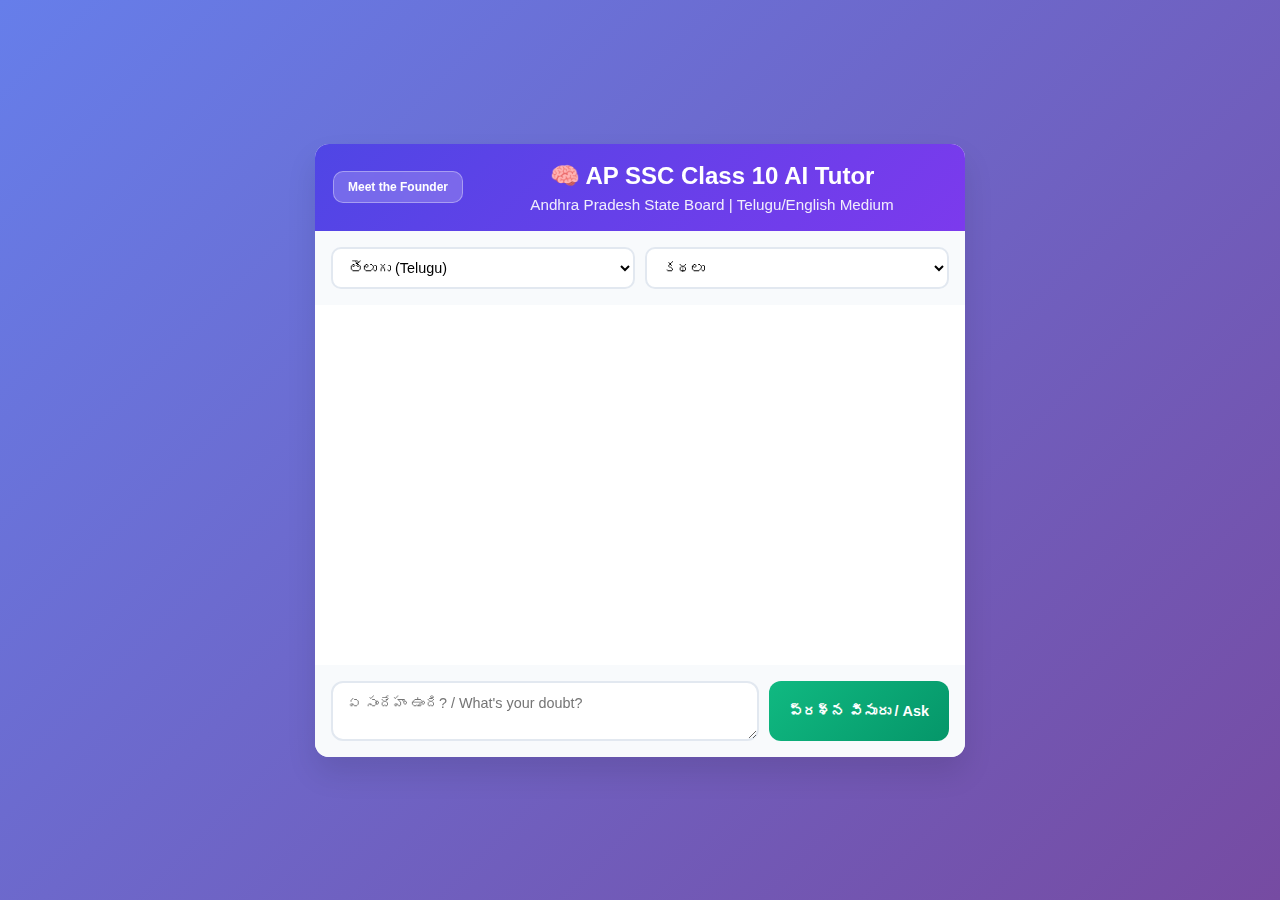
<file: index.html>
<!DOCTYPE html>
<html lang="en">
<head>
    <meta charset="UTF-8">
    <title>AP SSC Class 10 AI Tutor</title>
    <meta name="viewport" content="width=device-width, initial-scale=1.0">
    <link rel="stylesheet" href="styles.css">
    <!-- Google tag (gtag.js) -->
<script async src="https://www.googletagmanager.com/gtag/js?id=G-QWW8D5F2QN"></script>
<script>
  window.dataLayer = window.dataLayer || [];
  function gtag(){dataLayer.push(arguments);}
  gtag('js', new Date());

  gtag('config', 'G-QWW8D5F2QN');
</script>
</head>
<body>
    <div class="app-container">
        <header>

            <!-- HEADER ROW -->
            <div class="header-row">
                <a href="founder.html" class="founder-btn">Meet the Founder</a>

                <div class="header-text">
                    <h1>🧠 AP SSC Class 10 AI Tutor</h1>
                    <p>Andhra Pradesh State Board | Telugu/English Medium</p>
                </div>
            </div>

        </header>

        <div class="controls">
            <select id="subject">
                <option value="Telugu">తెలుగు (Telugu)</option>
                <option value="English">English</option>
                <option value="Hindi">हिंदी (Hindi)</option>
                <option value="Mathematics">Mathematics</option>
                <option value="Science">Science</option>
                <option value="Social Studies">Social Studies</option>
            </select>

            <select id="chapter"></select>
        </div>

        <div id="chat" class="chat"></div>

        <div class="input-area">
            <textarea
                id="question"
                placeholder="ఏ సందేహం ఉంది? / What's your doubt?"
            ></textarea>
            <button id="ask">ప్రశ్న విసురు / Ask</button>
        </div>
    </div>

    <script src="script.js"></script>
</body>
</html>
</file>
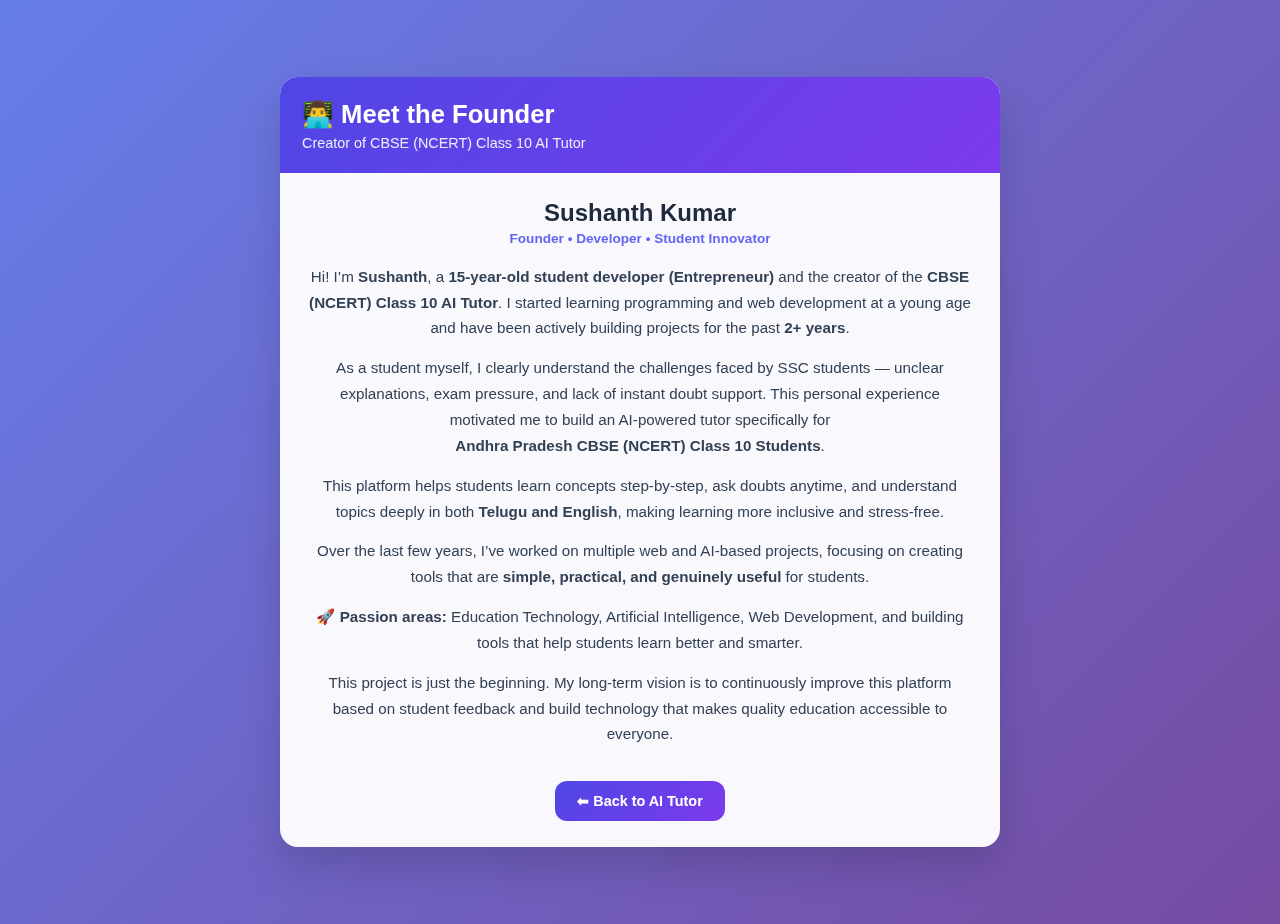
<file: founder.html>
<!DOCTYPE html>
<html lang="en">
<head>
    <meta charset="UTF-8">
    <title>Meet the Founder | CBSE (NCERT) Class 10 AI Tutor</title>
    <meta name="viewport" content="width=device-width, initial-scale=1.0">
    <link rel="stylesheet" href="styles.css">
    <!-- Google tag (gtag.js) -->
<script async src="https://www.googletagmanager.com/gtag/js?id=G-QWW8D5F2QN"></script>
<script>
  window.dataLayer = window.dataLayer || [];
  function gtag(){dataLayer.push(arguments);}
  gtag('js', new Date());

  gtag('config', 'G-QWW8D5F2QN');
</script>
</head>
<body>

<div class="founder-page">

    <div class="founder-card">

        <!-- Header -->
        <div class="founder-header">
            <h1>👨‍💻 Meet the Founder</h1>
            <p>Creator of CBSE (NCERT) Class 10 AI Tutor</p>
        </div>

        <!-- Body -->
        <div class="founder-body">

        <!--- add the photo thing from photo.txt--->

            <h2>Sushanth Kumar</h2>
            <p class="founder-role">
                Founder • Developer • Student Innovator
            </p>

            <p class="founder-text">
                Hi! I’m <strong>Sushanth</strong>, a <strong>15-year-old student developer (Entrepreneur)</strong>
                and the creator of the <strong>CBSE (NCERT) Class 10 AI Tutor</strong>.
                I started learning programming and web development at a young age
                and have been actively building projects for the past
                <strong>2+ years</strong>.
            </p>

            <p class="founder-text">
                As a student myself, I clearly understand the challenges faced by
                SSC students — unclear explanations, exam pressure, and lack of
                instant doubt support. This personal experience motivated me to
                build an AI-powered tutor specifically for<br>
                <strong><b>Andhra Pradesh CBSE (NCERT) Class 10 Students</b></strong>.
            </p>

            <p class="founder-text">
                This platform helps students learn concepts step-by-step, ask
                doubts anytime, and understand topics deeply in both
                <strong>Telugu and English</strong>, making learning more
                inclusive and stress-free.
            </p>

            <p class="founder-text">
                Over the last few years, I’ve worked on multiple web and AI-based
                projects, focusing on creating tools that are
                <strong>simple, practical, and genuinely useful</strong>
                for students.
            </p>

            <p class="founder-text">
                🚀 <strong>Passion areas:</strong> Education Technology,
                Artificial Intelligence, Web Development, and building tools
                that help students learn better and smarter.
            </p>

            <p class="founder-text">
                This project is just the beginning. My long-term vision is to
                continuously improve this platform based on student feedback
                and build technology that makes quality education accessible
                to everyone.
            </p>

            <a href="index.html" class="back-btn">
                ⬅ Back to AI Tutor
            </a>

        </div>
    </div>
</div>

</body>
</html>
</file>
<file: styles.css>
* {
    margin: 0;
    padding: 0;
    box-sizing: border-box;
}

body { 
    font-family: -apple-system, BlinkMacSystemFont, sans-serif;
    background: linear-gradient(135deg, #667eea 0%, #764ba2 100%);
    min-height: 100vh;
    display: flex;
    align-items: center;
    justify-content: center;
    padding: 12px;
}

/* App Container */
.app-container {
    width: 100%;
    max-width: 650px;
    background: rgba(255,255,255,0.95);
    backdrop-filter: blur(20px);
    border-radius: 14px;
    box-shadow: 0 16px 30px rgba(0,0,0,0.1);
    overflow: hidden;
}

/* Header */
header {
    background: linear-gradient(135deg, #4f46e5, #7c3aed);
    color: white;
    padding: 18px;
}

/* Header Layout */
.header-row {
    display: flex;
    align-items: center;
    gap: 14px;
}

.header-text {
    flex: 1;
    text-align: center;
}

header h1 {
    font-size: 1.5rem;
    margin-bottom: 6px;
}

header p {
    opacity: 0.9;
    font-size: 0.95rem;
}

/* Founder Button (Left Side) */
.founder-btn {
    padding: 8px 14px;
    background: rgba(255,255,255,0.2);
    border: 1px solid rgba(255,255,255,0.35);
    border-radius: 10px;
    color: white;
    text-decoration: none;
    font-size: 0.75rem;
    font-weight: 600;
    backdrop-filter: blur(10px);
    transition: all 0.2s;
    white-space: nowrap;
}

.founder-btn:hover {
    background: rgba(255,255,255,0.3);
    transform: translateY(-1px);
}

/* Controls */
.controls {
    display: flex;
    gap: 10px;
    padding: 16px;
    background: #f8fafc;
}

select {
    flex: 1;
    padding: 10px 12px;
    border: 2px solid #e2e8f0;
    border-radius: 10px;
    font-size: 0.9rem;
    background: white;
    transition: all 0.2s;
}

select:focus {
    outline: none;
    border-color: #4f46e5;
    box-shadow: 0 0 0 2px rgba(79,70,229,0.1);
}

/* Chat */
.chat {
    height: 360px;
    overflow-y: auto;
    padding: 16px;
    background: white;
    display: flex;
    flex-direction: column;
    gap: 10px;
}

/* Messages */
.message {
    max-width: 75%;
    padding: 12px 14px;
    border-radius: 14px;
    line-height: 1.4;
    font-size: 0.9rem;
}

.message.user {
    align-self: flex-end;
    background: linear-gradient(135deg, #4f46e5, #7c3aed);
    color: white;
}

.message.ai {
    align-self: flex-start;
    background: #f1f5f9;
    border: 1px solid #e2e8f0;
}

.meta {
    font-size: 0.7rem;
    color: #64748b;
    margin-bottom: 4px;
    font-weight: 500;
}

/* Input Area */
.input-area {
    display: flex;
    gap: 10px;
    padding: 16px;
    background: #f8fafc;
}

#question {
    flex: 1;
    padding: 12px 14px;
    border: 2px solid #e2e8f0;
    border-radius: 12px;
    font-size: 0.9rem;
    resize: vertical;
    min-height: 60px;
    font-family: inherit;
}

#question:focus {
    outline: none;
    border-color: #4f46e5;
    box-shadow: 0 0 0 2px rgba(79,70,229,0.1);
}

#ask {
    padding: 12px 20px;
    background: linear-gradient(135deg, #10b981, #059669);
    color: white;
    border: none;
    border-radius: 12px;
    font-size: 0.9rem;
    font-weight: 600;
    cursor: pointer;
    transition: all 0.2s;
}

#ask:hover:not(:disabled) {
    transform: translateY(-1px);
    box-shadow: 0 8px 16px rgba(16,185,129,0.3);
}

#ask:disabled {
    opacity: 0.6;
    cursor: not-allowed;
}

/* Mobile */
@media (max-width: 768px) {
    .controls {
        flex-direction: column;
    }

    .chat {
        height: 300px;
    }

    .header-row {
        flex-direction: column;
        align-items: flex-start;
    }

    .header-text {
        text-align: center;
        width: 100%;
    }
}

/* ===============================
   Founder Page – Proper Styling
   =============================== */

.founder-page {
    min-height: 100vh;
    display: flex;
    align-items: center;
    justify-content: center;
    padding: 16px;
}

.founder-card {
    width: 100%;
    max-width: 720px;
    background: rgba(255,255,255,0.96);
    backdrop-filter: blur(20px);
    border-radius: 18px;
    box-shadow: 0 20px 40px rgba(0,0,0,0.15);
    overflow: hidden;
}

/* Header */
.founder-header {
    background: linear-gradient(135deg, #4f46e5, #7c3aed);
    color: white;
    padding: 22px;
    align-items: center;
}

.founder-header h1 {
    font-size: 1.6rem;
    margin-bottom: 6px;
}

.founder-header p {
    font-size: 0.9rem;
    opacity: 0.9;
}

/* Body */
.founder-body {
    padding: 26px;
    text-align: center;
}

/* Photo */
.founder-photo {
    width: 180px;
    height: 180px;
    border-radius: 50%;
    object-fit: cover;
    border: 4px solid #6366f1;
    margin-bottom: 16px;
}

/* Name */
.founder-body h2 {
    font-size: 1.5rem;
    margin-bottom: 4px;
    color: #1e293b;
}

/* Role */
.founder-role {
    font-size: 0.85rem;
    font-weight: 600;
    color: #6366f1;
    margin-bottom: 18px;
}

/* Text */
.founder-text {
    font-size: 0.95rem;
    line-height: 1.7;
    color: #334155;
    margin-bottom: 14px;
}

/* Back Button */
.back-btn {
    display: inline-block;
    margin-top: 20px;
    padding: 12px 22px;
    background: linear-gradient(135deg, #4f46e5, #7c3aed);
    color: white;
    text-decoration: none;
    border-radius: 12px;
    font-size: 0.9rem;
    font-weight: 600;
    transition: all 0.25s ease;
}

.back-btn:hover {
    transform: translateY(-2px);
    box-shadow: 0 12px 24px rgba(79,70,229,0.35);
}

/* Mobile */
@media (max-width: 600px) {
    .founder-body {
        padding: 20px;
    }

    .founder-photo {
        width: 140px;
        height: 140px;
    }

    .founder-header h1 {
        font-size: 1.4rem;
    }
}
</file>
